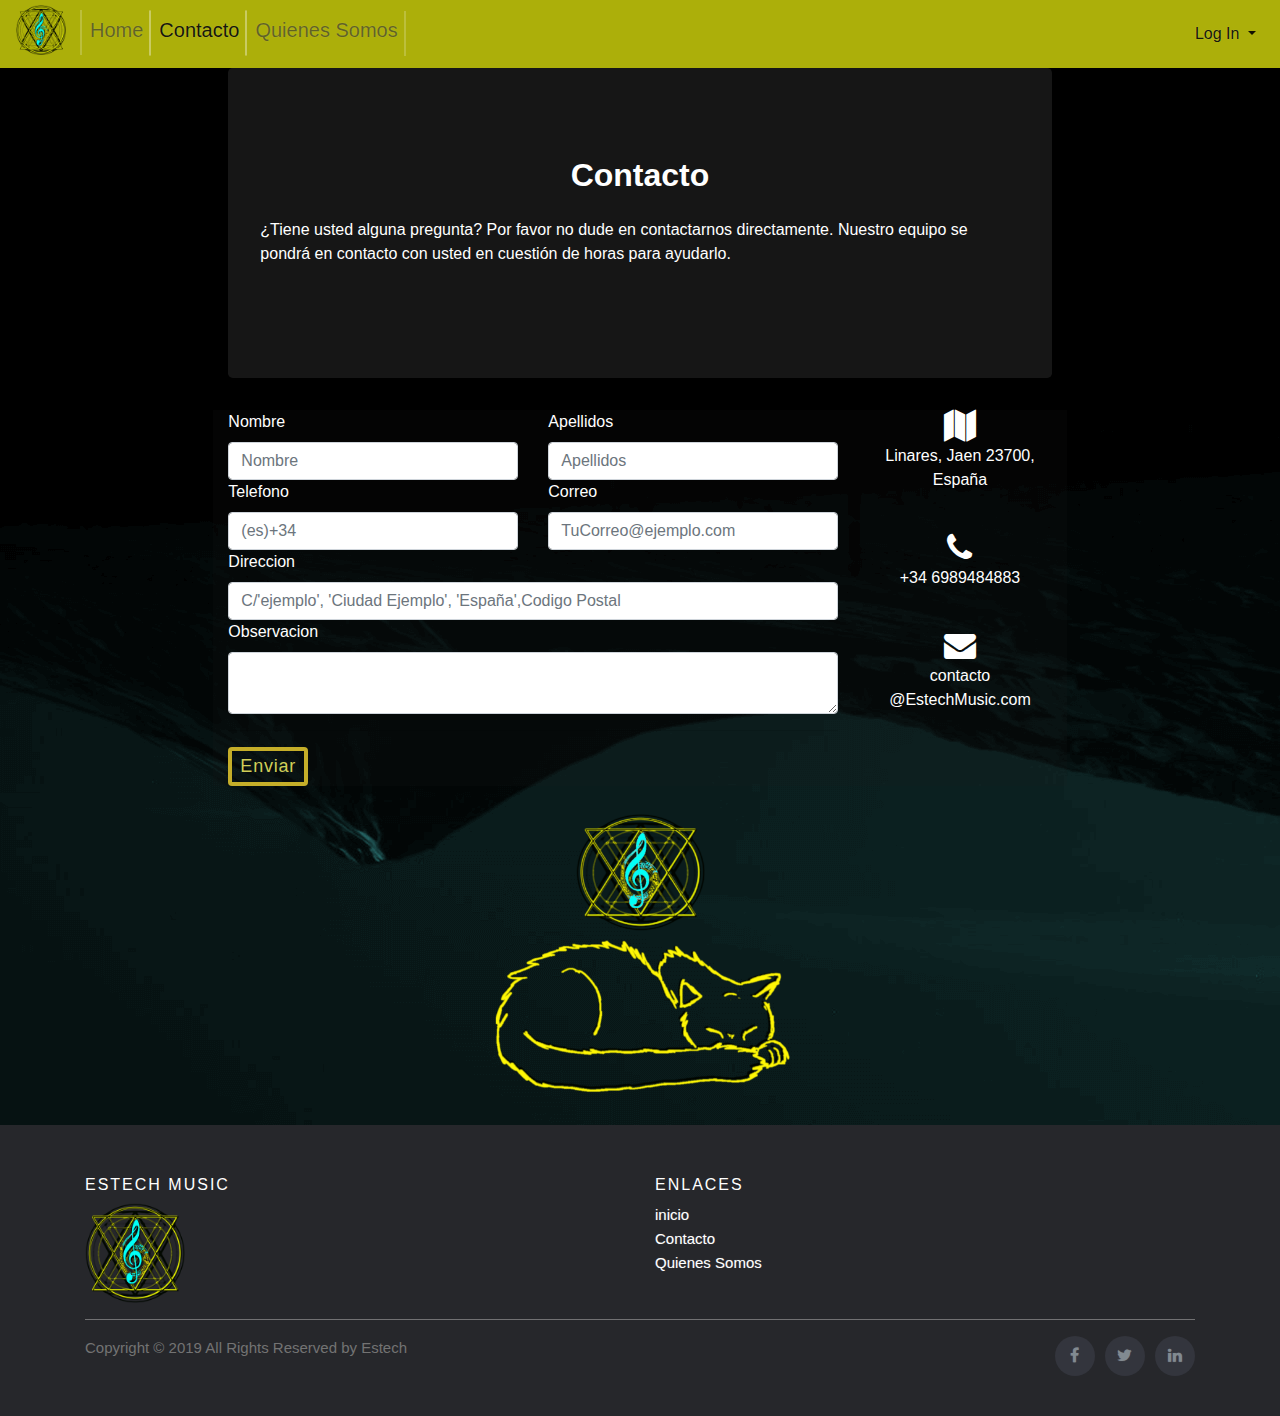
<file: contacto.html>
<!DOCTYPE html>
<html lang="es">

    <head>
        <meta charset="UTF-8">
        <meta name="viewport" content="width=device-width, initial-scale=1.0">
        <meta http-equiv="X-UA-Compatible" content="ie=edge">
        <title>Projecto</title>
        <link rel="stylesheet" href="https://stackpath.bootstrapcdn.com/bootstrap/4.4.1/css/bootstrap.min.css"
            integrity="sha384-Vkoo8x4CGsO3+Hhxv8T/Q5PaXtkKtu6ug5TOeNV6gBiFeWPGFN9MuhOf23Q9Ifjh" crossorigin="anonymous">
        <script src="https://ajax.googleapis.com/ajax/libs/jquery/3.4.1/jquery.min.js"></script>
    
        <script src="https://cdn.jsdelivr.net/npm/popper.js@1.16.0/dist/umd/popper.min.js"
            integrity="sha384-Q6E9RHvbIyZFJoft+2mJbHaEWldlvI9IOYy5n3zV9zzTtmI3UksdQRVvoxMfooAo"
            crossorigin="anonymous"></script>
        <script src="https://stackpath.bootstrapcdn.com/bootstrap/4.4.1/js/bootstrap.min.js"
            integrity="sha384-wfSDF2E50Y2D1uUdj0O3uMBJnjuUD4Ih7YwaYd1iqfktj0Uod8GCExl3Og8ifwB6"
            crossorigin="anonymous"></script>
        <link rel="stylesheet" type="text/css" href="css/musicPlayer.css">
        <link rel="stylesheet" type="text/css" href="css/estilos.css">
        <link rel="stylesheet" type="text/css" href="css/form.css">
        <script src="https://ajax.aspnetcdn.com/ajax/jquery.validate/1.11.1/jquery.validate.min.js"></script>
        <link rel="stylesheet" href="https://cdnjs.cloudflare.com/ajax/libs/font-awesome/4.7.0/css/font-awesome.min.css">
        <link rel="apple-touch-icon" sizes="180x180" href="img/favicon/apple-touch-icon.png">
        <link rel="icon" type="image/png" sizes="32x32" href="img/favicon/favicon-32x32.png">
        <link rel="icon" type="image/png" sizes="16x16" href="img/favicon/favicon-16x16.png">
    
    </head>



<body id="scroll_bar">
    <!-- barra superior -->
    <nav class="navbar navbar-expand-lg navbar-light">
        <a class="navbar-brand" href="404.html"><img src="img/logo.png" style="max-width:50PX; margin-top: -8px;"
                alt="logo"></a>
        <button class="navbar-toggler" type="button" data-toggle="collapse" data-target="#navbarSupportedContentLG"
            aria-controls="navbarSupportedContentLG" aria-expanded="false" aria-label="Toggle navigation">
            <span class="navbar-toggler-icon"></span>
        </button>
        <div class="collapse navbar-collapse" id="navbarSupportedContentLG">
            <ul class="navbar-nav mr-auto navbarbaranimacion">
                <li class="nav-item ">
                    <a class="nav-link" href="index.html">
                        <h5>Home</h5>
                    </a>
                </li>
                <li class="nav-item">
                    <a class="nav-link active" href="contacto.html">
                        <h5>Contacto</h5>
                    </a>
                </li>
                <li class="nav-item">
                    <a class="nav-link" href="QuienesSomos.html">
                        <h5>Quienes Somos</h5>
                    </a>
                </li>
            </ul>
            <ul class="navbar-nav ml-auto">
                <li class="nav-item dropdown active">
                    <a class="nav-link dropdown-toggle" href="#" id="navbarDropdownLG" role="button"
                        data-toggle="dropdown" aria-haspopup="true" aria-expanded="false">
                        Log In
                    </a>
                    <div class="dropdown-menu dropdown-menu-right bg-dark text-white"
                        aria-labelledby="navbarDropdownLG">
                        <form class="px-4 py-3">
                            <div class="form-group">
                                <label>Email </label>
                                <input type="email" class="form-control" id="mail" placeholder="tuEmail@ejemplo.com">
                            </div>
                            <div class="form-group">
                                <label>Contraseña</label>
                                <input type="password" class="form-control" id="pass" placeholder="Contraseña">
                            </div>
                            <div class="form-check">
                                <input type="checkbox" class="form-check-input" id="dropdownCheck">
                                <label class="form-check-label" for="dropdownCheck">
                                    recuerdame
                                </label>
                            </div>
                            <button type="submit" class="btn    draw-border">Login</button>
                        </form>
                        <div class="dropdown-divider"></div>
                        <a class="dropdown-item bg-dark text-white" href="#" data-toggle="modal"
                            data-target="#register">No tienes cuenta? Registrate ya!</a>
                    </div>
                </li>
            </ul>
        </div>
    </nav>
    <!--Fin barra superior-->
    <!-- Maquetacion -->
    <div class="container-fluid ">
        <div class="row">
            <div class="col-sm-2   order-2 order-sm-1 sidenav">
            </div>
            <div class="col-sm-8    order-1 order-sm-2 text-left">
                <!--inicio contacto-->
                <section class="mb-4">

                    <div class="jumbotron bg-dark " style="background-color: #1b1b1bcc !important;">
                        <h2 class="h1-responsive font-weight-bold text-center my-4">Contacto</h2>
                        <p class="text-left w-responsive mx-auto mb-5">
                            ¿Tiene usted alguna pregunta? Por favor no dude en contactarnos directamente. Nuestro equipo
                            se pondrá en contacto con usted en cuestión de horas para ayudarlo.</p>
                    </div>
                    <!--inicio formulario-->
                    <div class="row" style="background-color: #1b1b1b23 !important;">
                        <div class="col-md-9 mb-md-0 mb-5">
                            <form id="contact-form" name="contact-form" action="mailto:felix.corujo@escuelaestech.es">
                                <div class="row">
                                    <div class="col-md-6">
                                        <div class="md-form mb-0">
                                            <label class="">Nombre</label>
                                            <input type="text" name="Nombre" class="form-control" placeholder="Nombre"
                                                required>
                                        </div>
                                    </div>
                                    <div class="col-md-6">
                                        <div class="md-form mb-0">
                                            <label class="">Apellidos</label>
                                            <input type="text" name="Apellidos" class="form-control"
                                                placeholder="Apellidos" required>
                                        </div>
                                    </div>
                                </div>
                                <div class="row">
                                    <div class="col-md-6">
                                        <div class="md-form mb-0">
                                            <label class="">Telefono</label>
                                            <input type="number" name="telefono" class="form-control"
                                                placeholder="(es)+34" required>
                                        </div>
                                    </div>
                                    <div class="col-md-6">
                                        <div class="md-form mb-0">
                                            <label class="">Correo</label>
                                            <input type="text" id="email" name="email" class="form-control"
                                                placeholder="TuCorreo@ejemplo.com" required>
                                        </div>
                                    </div>
                                </div>
                                <div class="row">
                                    <div class="col-md-12">
                                        <div class="md-form">
                                            <label>Direccion</label>
                                            <input type="text" name="direccion" class="form-control"
                                                placeholder="C/'ejemplo', 'Ciudad Ejemplo', 'España',Codigo Postal">
                                        </div>
                                    </div>
                                </div>
                                <div class="row">
                                    <div class="col-md-12">
                                        <div class="md-form">
                                            <label>Observacion</label>
                                            <textarea id="message" name="message" rows="2"
                                                class="form-control md-textarea" required></textarea>
                                        </div>
                                    </div>
                                </div>
                                <div class="text-center text-md-left">
                                    <hr>
                                    <button type="submit" class="btn draw-border  ">Enviar</button>
                                </div>
                            </form>
                            <!--fin formulario contacto-->
                            <div class="status"></div>
                        </div>
                        <div class="col-md-3 text-center">
                            <ul class="list-unstyled mb-0">
                                <li><i class="fa fa-map fa-2x"></i>
                                    <p>Linares, Jaen 23700, España</p>
                                </li>
                                <li><i class="fa fa-phone mt-4 fa-2x"></i>
                                    <p>+34 6989484883</p>
                                </li>
                                <li><i class="fa fa-envelope mt-4 fa-2x"></i>
                                    <p>contacto @EstechMusic.com</p>
                                </li>
                            </ul>
                        </div>
                    </div>
                </section>
                <!--Fin contacto-->
                <!--logo-->
                <div class="d-flex justify-content-center"><img src="img/bottom.png" width="315" alt="logo"></div>
            </div>
            <div class="col-sm-2  col order-2  sidenav">
                <!--Sidenav vacio-->
            </div>
        </div>
    </div>
    <!-- footer -->
    <footer>
        <div class="container">
            <div class="row">
                <div class="col-sm-12 col-md-6">
                    <h6>estech Music</h6>
                    <img src="img/logo.png" style="max-width:100PX;" alt="logo">
                </div>
                <div class="col-xs-6 col-md-3">
                    <h6>Enlaces</h6>
                    <ul class="footer-links">
                        <li><a href="index.html">inicio</a></li>
                        <li><a href="contacto.html">Contacto</a></li>
                        <li><a href="">Quienes Somos</a></li>
                    </ul>
                </div>
            </div>
            <hr>
        </div>
        <div class="container">
            <div class="row">
                <div class="col-md-8 col-sm-6 col-xs-12">
                    <p>Copyright &copy; 2019 All Rights Reserved by Estech
                    </p>
                </div>
                <div class="col-md-4 col-sm-6 col-xs-12">
                    <ul class="social-icons">
                        <li><a class="facebook " href="404.html "><i class="fa fa-facebook "></i></a></li>
                        <li><a class="twitter " href="404.html "><i class="fa fa-twitter "></i></a></li>
                        <li><a class="linkedin " href="404.html "><i class="fa fa-linkedin "></i></a></li>
                    </ul>
                </div>
            </div>
        </div>
    </footer>
    <!--fin footer-->
    <!-- Modal de registro -->
    <div class="modal fade" id="register" role="dialog">
        <div class="modal-dialog">

            <!-- Modal content-->
            <div class="modal-content ">
                <div class="modal-header">


                    <h4 class="modal-title">Formulario de registro</h4>
                    <img src="img/logo.png" class="pull-right" height="100" width="100" alt="logo">

                </div>
                <div class="modal-body">
                    <!-- FORMULARIO DE REGISTRO!  -->

                    <form action="#" id="form-form">

                        <div class="tab-content">
                            <div class="tab-pane" id="step1">
                                <ul>
                                    <li>
                                        <h3>Bienvenido:</h3>
                                        <label > A continuacion llevaras a cabo tu registro en la plataforma tras unos pocos pasos.</label>
                                        <div class="errorTxt"></div>
                                       
                                    </li>
                                    <li style="list-style: none; display: inline">
                                        <button class="next-btn next-btn1" type="button">Continuar</button>
                                    </li>
                                </ul>
                            </div>
                            <div class="tab-pane" id="step2">
                                <ul>
                                    <li>
                                        <label>Nombre de usuario:</label>
                                        <div class="errorTxt"></div>
                                        <input id="usr" type="text" name="f_username">
                                    </li>
                                    <li>
                                        <label>¿Genero musical preferido?</label>
                                        <div class="errorTxt"></div>
                                        <select name="f_genre">
                                            <option value=""></option>
                                            <option value="blues">blues</option>
                                            <option value="Jazz">Jazz</option>
                                            <option value="Gospel">Gospel</option>
                                            <option value="Rock">Rock</option>
                                            <option value="House">House</option>
                                            <option value="Pop">Pop</option>
                                            <option value="Hip Hop">Hip Hop</option>
                                        </select>
                                    </li>
                                    <li>
                                        <label>Genero:</label>
                                        <div class="errorTxt"></div>
                                        <select name="f_sex">
                                            <option value=""></option>
                                            <option value="hombre">hombre</option>
                                            <option value="mujer">mujer</option>
                                        </select>
                                    </li>
                                    <li>
                                        <button class="next-btn next-btn2" type="button">Continuar</button>
                                    </li>
                                </ul>
                            </div>
                            <div class="tab-pane" id="step3">
                                <ul>
                                    <li>
                                        <label>Nombre completo:</label>
                                        <div class="errorTxt"></div>
                                        <input type="text" name="f_fullname">
                                    </li>
                                    <li>
                                        <label>Correo electronico:</label>
                                        <div class="errorTxt"></div>
                                        <input type="email" name="f_email">
                                    </li>
                                  
                                    <li>
                                        <button class="submit-btn" type="submit">Registrarme</button>
                                    </li>
                                </ul>
                            </div>
                        </div>

                        <div class="progress-wrap">
                            <div class="line-progress-bar">
                                <div class="line"></div>
                                <ul class="checkout-bar">
                                    <li class="progressbar-dots active"><span>Paso 1</span></li>
                                    <li class="progressbar-dots"><span>Paso 2</span></li>
                                    <li class="progressbar-dots"><span>Paso 3</span></li>
                                </ul>
                            </div>
                        </div>

                        <div id="loader" style="display: none;">
                          <center>  <div class="lds-ripple"><div></div><div></div></div></center>
                        </div>
                    </form>
                    <!-- FIN FORMULARIO DE REGISTRO!  -->
                </div>
                <div class="modal-footer">
                </div>
            </div>
        </div>
    </div>
    <!-- Fin modal  -->
</body>
<script type="text/javascript" src="js/form.js"></script>
</html>
</file>
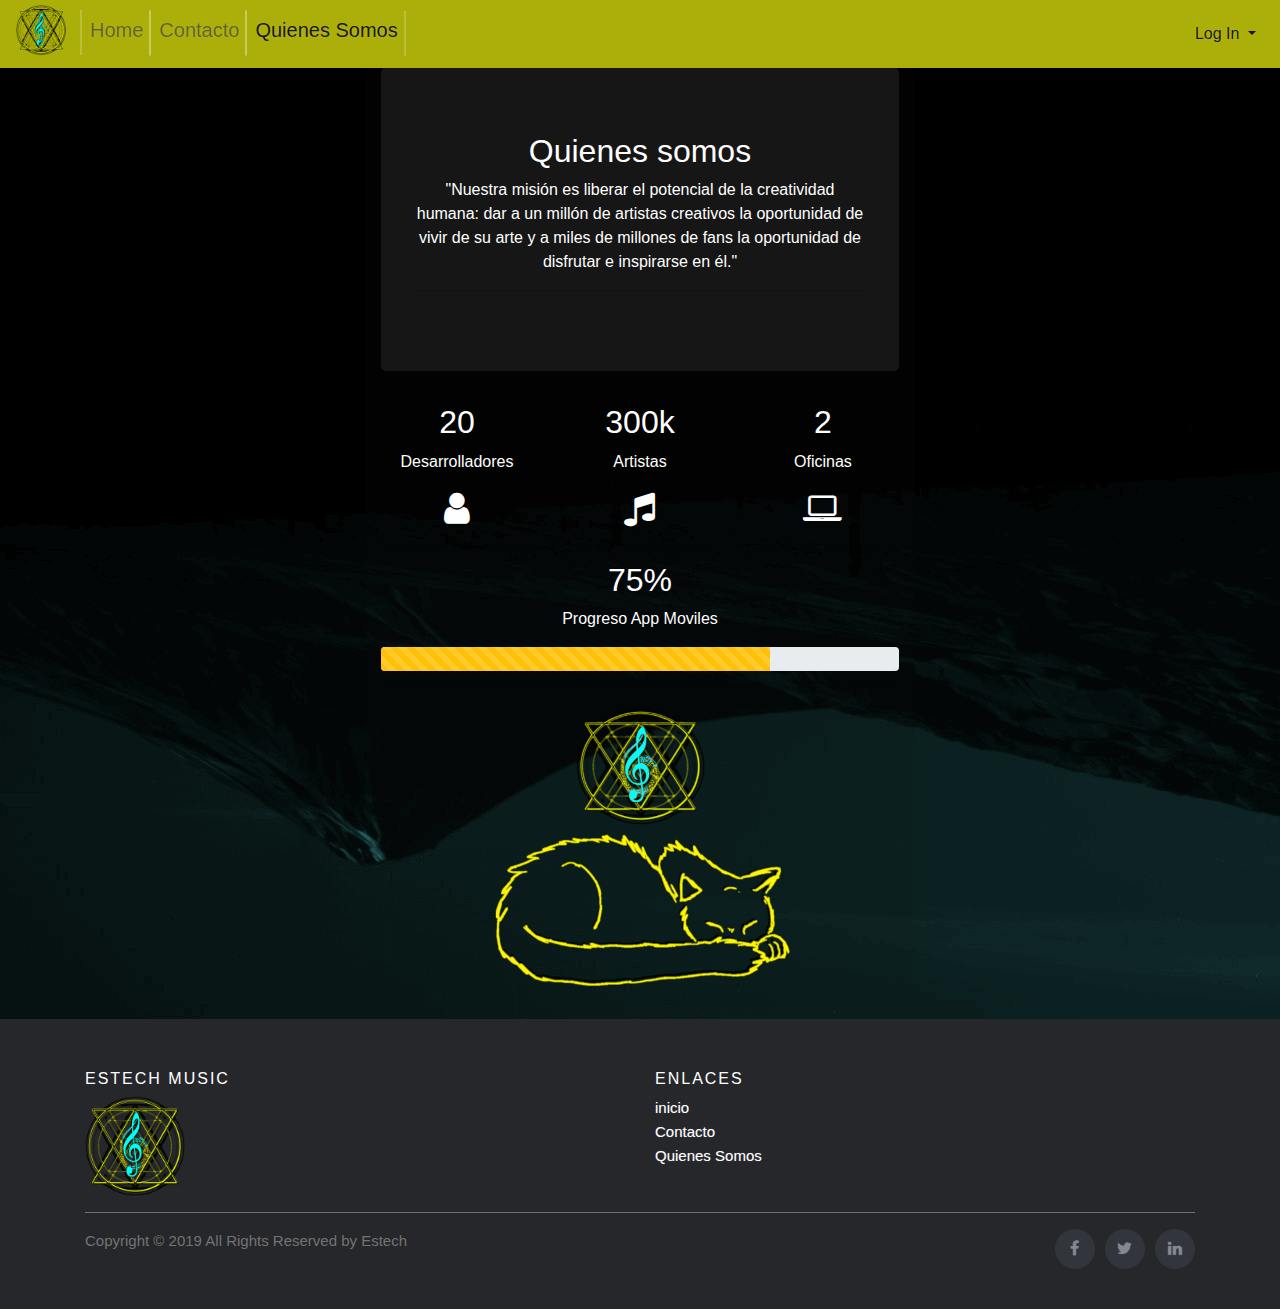
<file: QuienesSomos.html>
<!DOCTYPE html>
<html lang="es">

    <head>
        <meta charset="UTF-8">
        <meta name="viewport" content="width=device-width, initial-scale=1.0">
        <meta http-equiv="X-UA-Compatible" content="ie=edge">
        <title>Projecto</title>
        <link rel="stylesheet" href="https://stackpath.bootstrapcdn.com/bootstrap/4.4.1/css/bootstrap.min.css"
            integrity="sha384-Vkoo8x4CGsO3+Hhxv8T/Q5PaXtkKtu6ug5TOeNV6gBiFeWPGFN9MuhOf23Q9Ifjh" crossorigin="anonymous">
        <script src="https://ajax.googleapis.com/ajax/libs/jquery/3.4.1/jquery.min.js"></script>
    
        <script src="https://cdn.jsdelivr.net/npm/popper.js@1.16.0/dist/umd/popper.min.js"
            integrity="sha384-Q6E9RHvbIyZFJoft+2mJbHaEWldlvI9IOYy5n3zV9zzTtmI3UksdQRVvoxMfooAo"
            crossorigin="anonymous"></script>
        <script src="https://stackpath.bootstrapcdn.com/bootstrap/4.4.1/js/bootstrap.min.js"
            integrity="sha384-wfSDF2E50Y2D1uUdj0O3uMBJnjuUD4Ih7YwaYd1iqfktj0Uod8GCExl3Og8ifwB6"
            crossorigin="anonymous"></script>
        <link rel="stylesheet" type="text/css" href="css/musicPlayer.css">
        <link rel="stylesheet" type="text/css" href="css/estilos.css">
        <link rel="stylesheet" type="text/css" href="css/form.css">
        <script src="https://ajax.aspnetcdn.com/ajax/jquery.validate/1.11.1/jquery.validate.min.js"></script>
        <link rel="stylesheet" href="https://cdnjs.cloudflare.com/ajax/libs/font-awesome/4.7.0/css/font-awesome.min.css">
        <link rel="apple-touch-icon" sizes="180x180" href="img/favicon/apple-touch-icon.png">
        <link rel="icon" type="image/png" sizes="32x32" href="img/favicon/favicon-32x32.png">
        <link rel="icon" type="image/png" sizes="16x16" href="img/favicon/favicon-16x16.png">
    
    </head>



<body>
    <!-- barra superior -->
    <nav class="navbar navbar-expand-lg navbar-light">
        <a class="navbar-brand" href="404.html"><img src="img/logo.png" style="max-width:50px; margin-top: -8px;"
                alt="logo"></a>
        <button class="navbar-toggler" type="button" data-toggle="collapse" data-target="#navbarSupportedContentLG"
            aria-controls="navbarSupportedContentLG" aria-expanded="false" aria-label="Toggle navigation">
            <span class="navbar-toggler-icon"></span>
        </button>
        <div class="collapse navbar-collapse" id="navbarSupportedContentLG">
            <ul class="navbar-nav mr-auto navbarbaranimacion">
                <li class="nav-item">
                    <a class="nav-link" href="index.html">
                        <h5>Home</h5>
                    </a>
                </li>
                <li class="nav-item">
                    <a class="nav-link" href="contacto.html">
                        <h5>Contacto</h5>
                    </a>
                </li>
                <li class="nav-item">
                    <a class="nav-link active" href="QuienesSomos.html">
                        <h5>Quienes Somos</h5>
                    </a>
                </li>
            </ul>
            <ul class="navbar-nav ml-auto">
                <li class="nav-item dropdown active">
                    <a class="nav-link dropdown-toggle" href="#" id="navbarDropdownLG" role="button"
                        data-toggle="dropdown" aria-haspopup="true" aria-expanded="false">
                        Log In
                    </a>
                    <div class="dropdown-menu dropdown-menu-right bg-dark text-white"
                        aria-labelledby="navbarDropdownLG">
                        <form class="px-4 py-3">
                            <div class="form-group">
                                <label for="mail">Email </label>
                                <input type="email" class="form-control" id="mail" placeholder="tuEmail@ejemplo.com">
                            </div>
                            <div class="form-group">
                                <label for="pass">Contraseña</label>
                                <input type="password" class="form-control" id="pass" placeholder="Contraseña">
                            </div>
                            <div class="form-check">
                                <input type="checkbox" class="form-check-input" id="dropdownCheck">
                                <label class="form-check-label" for="dropdownCheck">
                                    recuerdame
                                </label>
                            </div>
                            <button type="submit" class=" btn draw-border">Login</button>
                        </form>
                        <div class="dropdown-divider"></div>
                        <a class="dropdown-item bg-dark text-white" href="#" data-toggle="modal"
                            data-target="#register">No tienes cuenta? Registrate ya!</a>
                    </div>
                </li>
            </ul>
        </div>
    </nav>
    <!--fin barra-->
    <!-- Maquetacion -->
    <div class="container-fluid ">
        <div class="row">
            <div class="col-sm-2   order-2 order-sm-1 sidenav">

            </div>
            <div class="col-sm-8    order-1 order-sm-2 text-center">
                <div class="container-fluid">
                    <div class="row">
                        <div class="col-md-2">
                        </div>
                        <div class="col-md-8" style="background-color: #1b1b1b11 !important;">
                            <div class="row">
                                <div class="col-md-12">
                                    <div class="jumbotron bg-dark" style="background-color: #1b1b1bcc !important;">
                                        <h2>
                                            Quienes somos
                                        </h2>
                                        <p>
                                            "Nuestra misión es liberar el potencial de la creatividad humana: dar a un
                                            millón de artistas creativos la oportunidad de vivir de su arte y a miles de
                                            millones de fans la oportunidad de disfrutar e inspirarse en él."
                                        </p>
                                        <hr>

                                    </div>
                                </div>
                            </div>
                            <div class="row">
                                <div class="col-md-4">
                                    <h2>
                                        20
                                    </h2>
                                    <p>
                                        Desarrolladores

                                    </p>
                                    <i class='fa fa-user' style='font-size:36px'> </i>
                                    <hr>
                                </div>
                                <div class="col-md-4">
                                    <h2>
                                        300k
                                    </h2>
                                    <p>
                                        Artistas
                                    </p>
                                    <i class='fa fa-music' style='font-size:36px'></i>
                                    <hr>
                                </div>
                                <div class="col-md-4">
                                    <h2>
                                        2
                                    </h2>
                                    <p>
                                        Oficinas
                                    </p>
                                    <i class='fa fa-laptop' style='font-size:36px'>
                                    </i>

                                    <hr>
                                </div>
                            </div>
                            <h2>
                                75%
                            </h2>
                            <P>Progreso App Moviles</P>
                            <div class="progress">
                                <div class="progress-bar bg-warning progress-bar-striped progress-bar-animated"
                                    role="progressbar" style="width: 75%" aria-valuenow="75" aria-valuemin="0"
                                    aria-valuemax="100"></div>
                            </div>
                            <hr>
                            <!--logo-->
                            <div class="d-flex justify-content-center"><img src="img/bottom.png" width="315"
                                    alt="bottom"></div>
                            <!--fin logo-->
                        </div>
                        <div class="col-md-2">
                        </div>
                    </div>
                </div>
            </div>
            <div class="col-sm-2  col order-2  sidenav">
                <!--sidenav vacio-->
            </div>
        </div>
    </div>
    <!--footer -->
    <footer>
        <div class="container">
            <div class="row">
                <div class="col-sm-12 col-md-6">
                    <h6>estech Music</h6>
                    <img src="img/logo.png" style="max-width:100px;" alt="logo">
                </div>
                <div class="col-xs-6 col-md-3">
                    <h6>Enlaces</h6>
                    <ul class="footer-links">
                        <li><a href="index.html">inicio</a></li>
                        <li><a href="contacto.html">Contacto</a></li>
                        <li><a href="">Quienes Somos</a></li>
                    </ul>
                </div>
            </div>
            <hr>
        </div>
        <div class="container">
            <div class="row">
                <div class="col-md-8 col-sm-6 col-xs-12">
                    <p>Copyright &copy; 2019 All Rights Reserved by Estech
                    </p>
                </div>
                <div class="col-md-4 col-sm-6 col-xs-12">
                    <ul class="social-icons">
                        <li><a class="facebook " href="404.html "><i class="fa fa-facebook "></i></a></li>
                        <li><a class="twitter " href="404.html "><i class="fa fa-twitter "></i></a></li>
                        <li><a class="linkedin " href="404.html "><i class="fa fa-linkedin "></i></a></li>
                    </ul>
                </div>
            </div>
        </div>
    </footer>
    <!--fin footer-->
    <!-- Modal de registro -->
    <div class="modal fade" id="register" role="dialog">
        <div class="modal-dialog">

            <!-- Modal content-->
            <div class="modal-content ">
                <div class="modal-header">


                    <h4 class="modal-title">Formulario de registro</h4>
                    <img src="img/logo.png" class="pull-right" height="100" width="100" alt="logo">

                </div>
                <div class="modal-body">
                    <!-- FORMULARIO DE REGISTRO!  -->

                    <form action="#" id="form-form">

                        <div class="tab-content">
                            <div class="tab-pane" id="step1">
                                <ul>
                                    <li>
                                        <h3>Bienvenido:</h3>
                                        <label > A continuacion llevaras a cabo tu registro en la plataforma tras unos pocos pasos.</label>
                                        <div class="errorTxt"></div>
                                       
                                    </li>
                                    <li style="list-style: none; display: inline">
                                        <button class="next-btn next-btn1" type="button">Continuar</button>
                                    </li>
                                </ul>
                            </div>
                            <div class="tab-pane" id="step2">
                                <ul>
                                    <li>
                                        <label>Nombre de usuario:</label>
                                        <div class="errorTxt"></div>
                                        <input id="usr" type="text" name="f_username">
                                    </li>
                                    <li>
                                        <label>¿Genero musical preferido?</label>
                                        <div class="errorTxt"></div>
                                        <select name="f_genre">
                                            <option value=""></option>
                                            <option value="blues">blues</option>
                                            <option value="Jazz">Jazz</option>
                                            <option value="Gospel">Gospel</option>
                                            <option value="Rock">Rock</option>
                                            <option value="House">House</option>
                                            <option value="Pop">Pop</option>
                                            <option value="Hip Hop">Hip Hop</option>
                                        </select>
                                    </li>
                                    <li>
                                        <label>Genero:</label>
                                        <div class="errorTxt"></div>
                                        <select name="f_sex">
                                            <option value=""></option>
                                            <option value="hombre">hombre</option>
                                            <option value="mujer">mujer</option>
                                        </select>
                                    </li>
                                    <li>
                                        <button class="next-btn next-btn2" type="button">Continuar</button>
                                    </li>
                                </ul>
                            </div>
                            <div class="tab-pane" id="step3">
                                <ul>
                                    <li>
                                        <label>Nombre completo:</label>
                                        <div class="errorTxt"></div>
                                        <input type="text" name="f_fullname">
                                    </li>
                                    <li>
                                        <label>Correo electronico:</label>
                                        <div class="errorTxt"></div>
                                        <input type="email" name="f_email">
                                    </li>
                                  
                                    <li>
                                        <button class="submit-btn" type="submit">Registrarme</button>
                                    </li>
                                </ul>
                            </div>
                        </div>
                        <div class="progress-wrap">
                            <div class="line-progress-bar">
                                <div class="line"></div>
                                <ul class="checkout-bar">
                                    <li class="progressbar-dots active"><span>Paso 1</span></li>
                                    <li class="progressbar-dots"><span>Paso 2</span></li>
                                    <li class="progressbar-dots"><span>Paso 3</span></li>
                                </ul>
                            </div>
                        </div>
                        

                        <div id="loader" style="display: none;">
                          <center>  <div class="lds-ripple"><div></div><div></div></div></center>
                        </div>
                    </form>
                    <!-- FIN FORMULARIO DE REGISTRO!  -->
                </div>
                <div class="modal-footer">
                </div>
            </div>
        </div>
    </div>
    <!-- Fin modal  -->
</body>
<script type="text/javascript" src="js/form.js"></script>

</html>
</file>
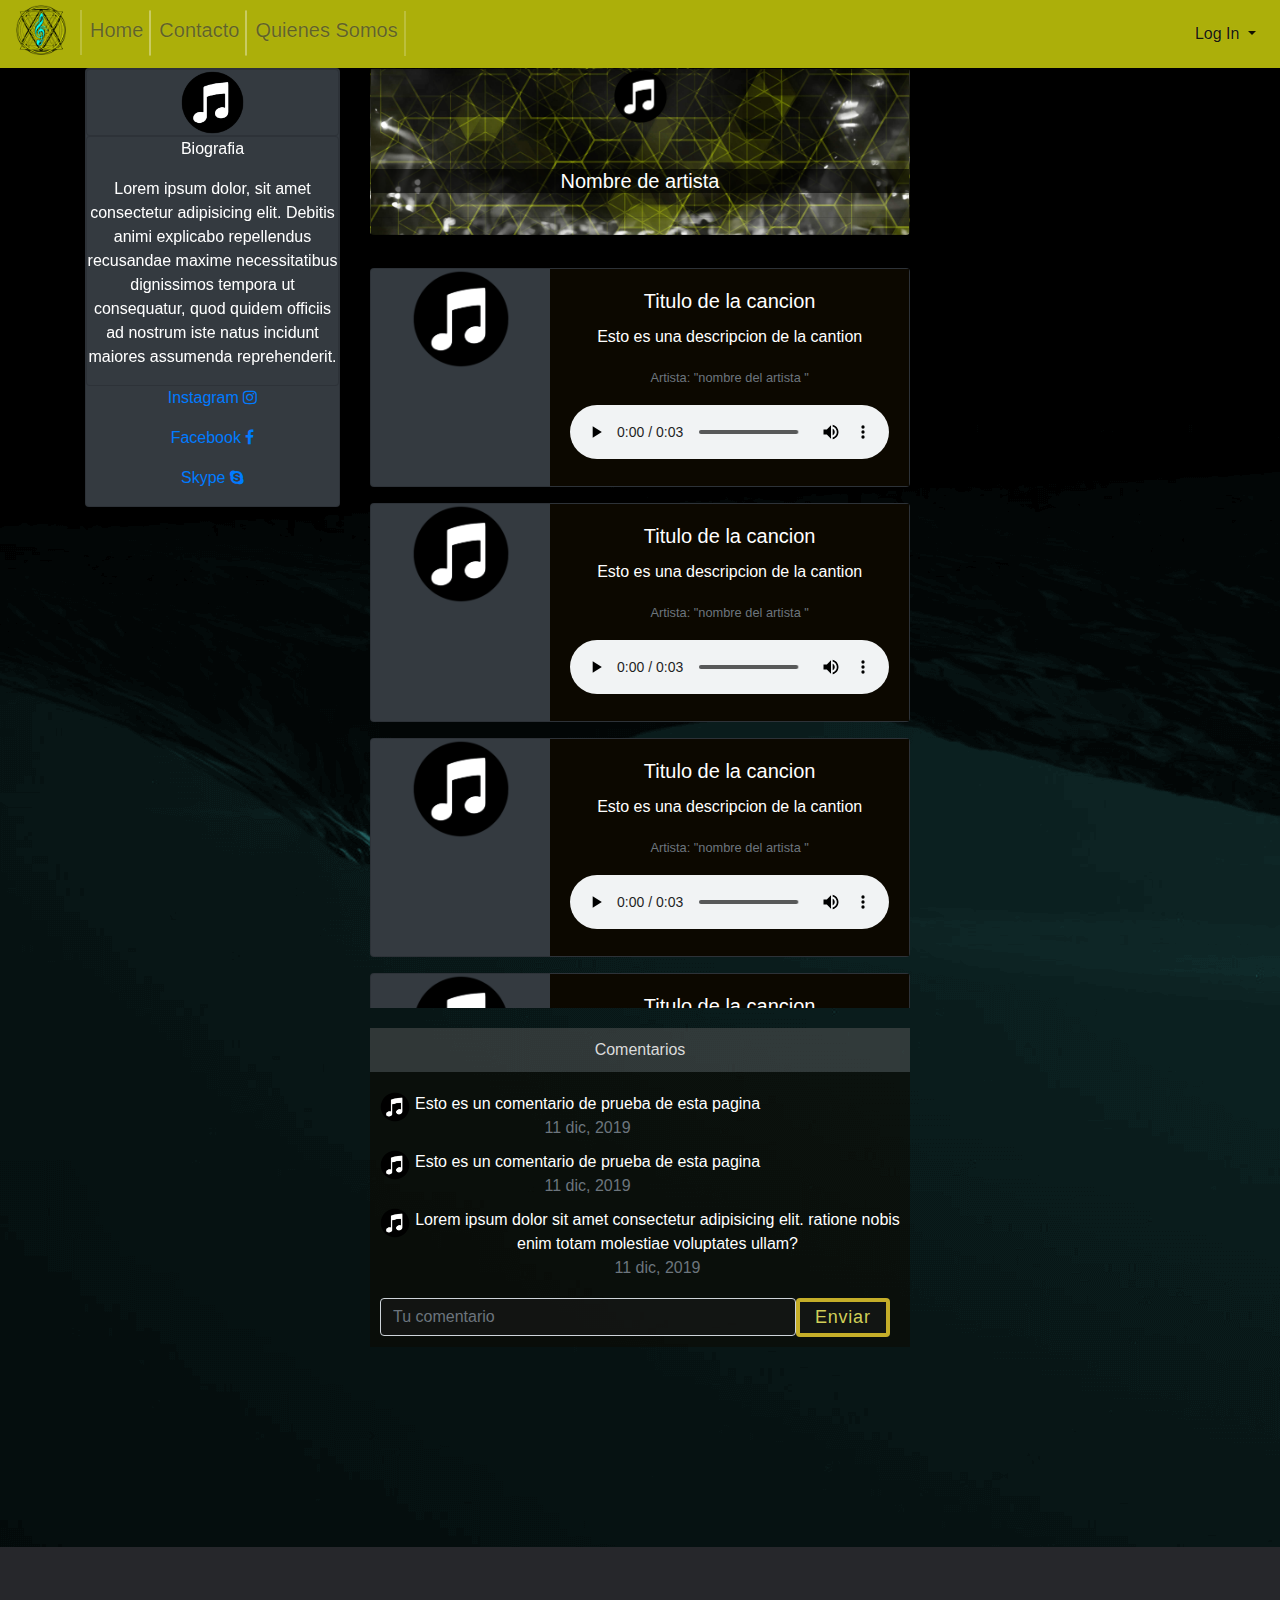
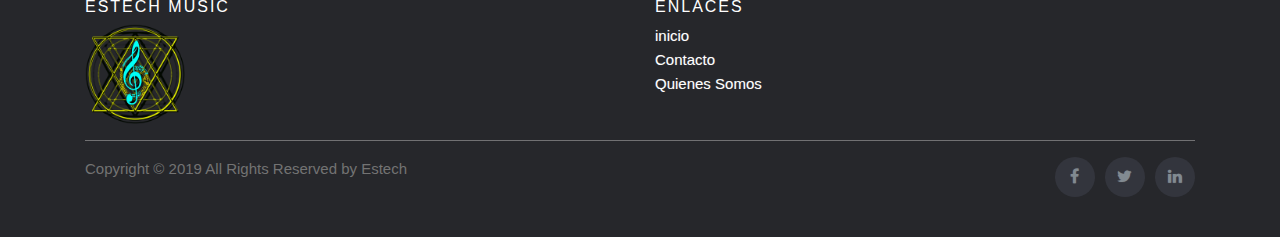
<file: usuario.html>
<!DOCTYPE html>
<html lang="es">

    <head>
        <meta charset="UTF-8">
        <meta name="viewport" content="width=device-width, initial-scale=1.0">
        <meta http-equiv="X-UA-Compatible" content="ie=edge">
        <title>Projecto</title>
        <link rel="stylesheet" href="https://stackpath.bootstrapcdn.com/bootstrap/4.4.1/css/bootstrap.min.css"
            integrity="sha384-Vkoo8x4CGsO3+Hhxv8T/Q5PaXtkKtu6ug5TOeNV6gBiFeWPGFN9MuhOf23Q9Ifjh" crossorigin="anonymous">
        <script src="https://ajax.googleapis.com/ajax/libs/jquery/3.4.1/jquery.min.js"></script>
    
        <script src="https://cdn.jsdelivr.net/npm/popper.js@1.16.0/dist/umd/popper.min.js"
            integrity="sha384-Q6E9RHvbIyZFJoft+2mJbHaEWldlvI9IOYy5n3zV9zzTtmI3UksdQRVvoxMfooAo"
            crossorigin="anonymous"></script>
        <script src="https://stackpath.bootstrapcdn.com/bootstrap/4.4.1/js/bootstrap.min.js"
            integrity="sha384-wfSDF2E50Y2D1uUdj0O3uMBJnjuUD4Ih7YwaYd1iqfktj0Uod8GCExl3Og8ifwB6"
            crossorigin="anonymous"></script>
        <link rel="stylesheet" type="text/css" href="css/musicPlayer.css">
        <link rel="stylesheet" type="text/css" href="css/estilos.css">
        <link rel="stylesheet" type="text/css" href="css/form.css">
        <script src="https://ajax.aspnetcdn.com/ajax/jquery.validate/1.11.1/jquery.validate.min.js"></script>
        <link rel="stylesheet" href="https://cdnjs.cloudflare.com/ajax/libs/font-awesome/4.7.0/css/font-awesome.min.css">
        <link rel="apple-touch-icon" sizes="180x180" href="img/favicon/apple-touch-icon.png">
        <link rel="icon" type="image/png" sizes="32x32" href="img/favicon/favicon-32x32.png">
        <link rel="icon" type="image/png" sizes="16x16" href="img/favicon/favicon-16x16.png">
    
    </head>



<body>
    <!-- barra superior -->
    <nav class="navbar navbar-expand-lg navbar-light">
        <a class="navbar-brand" href="404.html"><img src="img/logo.png" style="max-width:50px; margin-top: -8px;"
                alt="logo"></a>
        <button class="navbar-toggler" data-toggle="collapse" data-target="#navbarSupportedContentLG"
            aria-controls="navbarSupportedContentLG" aria-expanded="false" aria-label="Toggle navigation">
            <span class="navbar-toggler-icon"></span>
        </button>
        <div class="collapse navbar-collapse" id="navbarSupportedContentLG">
            <ul class="navbar-nav mr-auto navbarbaranimacion">
                <li class="nav-item">
                    <a class="nav-link" href="index.html">
                        <h5>Home</h5>
                    </a>
                </li>
                <li class="nav-item">
                    <a class="nav-link" href="contacto.html">
                        <h5>Contacto</h5>
                    </a>
                </li>
                <li class="nav-item">
                    <a class="nav-link" href="QuienesSomos.html">
                        <h5>Quienes Somos</h5>
                    </a>
                </li>
            </ul>
            <ul class="navbar-nav ml-auto">
                <li class="nav-item dropdown active">
                    <a class="nav-link dropdown-toggle" href="#" id="navbarDropdownLG" data-toggle="dropdown"
                        aria-haspopup="true" aria-expanded="false">
                        Log In
                    </a>
                    <div class="dropdown-menu dropdown-menu-right bg-dark text-white"
                        aria-labelledby="navbarDropdownLG">
                        <form class="px-4 py-3">
                            <div class="form-group">
                                <label for="mail">Email </label>
                                <input type="email" class="form-control" id="mail" placeholder="tuEmail@ejemplo.com">
                            </div>
                            <div class="form-group">
                                <label for="pass">Contraseña</label>
                                <input type="password" class="form-control" id="pass" placeholder="Contraseña">
                            </div>
                            <div class="form-check">
                                <input type="checkbox" class="form-check-input" id="dropdownCheck">
                                <label class="form-check-label" for="dropdownCheck">
                                    recuerdame
                                </label>
                            </div>
                            <button type="submit" class=" btn draw-border">Login</button>
                        </form>
                        <div class="dropdown-divider"></div>
                        <a class="dropdown-item bg-dark text-white" href="#" data-toggle="modal"
                            data-target="#registrate">No tienes cuenta? Registrate ya!</a>
                    </div>
                </li>
            </ul>
        </div>
    </nav>
    <!--fin barra-->
    <!-- Maquetacion -->
    <div class="container-fluid ">
        <div class="row">

            <div class="col-sm-12  text-left">
                <!-- COMIENZO MAQUETACION PERFIL -->
                <div class="container text-center">
                    <div class="row">
                        <div class="col-sm-3  " style="max-height: 20%">
                            <div class="bg-dark card">
                                <div class="card bg-dark">

                                    <div class="d-flex justify-content-center"><img src="img/caratula.png"
                                            class="img-circle hoveranimated" height="65" width="65" alt="Avatar"></div>
                                </div>
                                <div class="card bg-dark">
                                    <p>Biografia</p>
                                    <p>Lorem ipsum dolor, sit amet consectetur adipisicing elit. Debitis animi explicabo
                                        repellendus recusandae maxime necessitatibus dignissimos tempora ut consequatur,
                                        quod quidem officiis ad nostrum iste natus incidunt maiores assumenda
                                        reprehenderit.</p>
                                </div>
                                <p><a href="#">Instagram <i class="fa fa-instagram"></i></a></p>
                                <p><a href="#">Facebook <i class="fa fa-facebook"></i></a></p>
                                <p><a href="#">Skype <i class="fa fa-skype"></i></a></p>
                            </div>
                        </div>
                        <div class="col-sm-6  ">
                            <div class="card bg-dark"
                                style="background-image: url('img/bg.jpg');background-size: cover;">

                                <div class=" d-flex justify-content-center" style="height: 100px;"><img
                                        src="img/caratula.png" class="img-circle hoveranimated" height="55" width="55"
                                        alt="Avatar"></div>

                                <h5 style=" background-color: rgba(0, 0, 0, 0.603); ">Nombre de artista</h5>
                                <hr>

                            </div>
                            <hr>
                            <div class=" overflow-auto scroll_bar"
                                style="max-height: 50%;overflow-x: hidden !important; ">
                                <div class="row ">
                                    <div class="col-md-12 col ">
                                        <div class="card mb-3 text-white bg-dark " style="max-width: 540px; ">
                                            <div class="row no-gutters ">
                                                <div class="col-md-4 ">
                                                    <img src="img/caratula.png " style="max-width: 100px; "
                                                        class=" " alt="... ">
                                                </div>
                                                <div class="col-md-8 ">
                                                    <div class="card-body ">
                                                        <h5 class="card-title ">Titulo de la cancion</h5>
                                                        <p class="card-text ">Esto es una descripcion de la cantion</p>
                                                        <p class="card-text "><small class="text-muted ">Artista:
                                                                "nombre del artista "</small></p>
                                                        <audio controls preload="metadata" style="width: 100%;">
                                                            <source src="files/testSound2.mp3" type="audio/ogg">
                                                        </audio>
                                                    </div>
                                                </div>
                                            </div>
                                        </div>
                                    </div>
                                </div>
                                <div class="row ">
                                    <div class="col-md-12 col ">
                                        <div class="card mb-3 text-white bg-dark " style="max-width: 540px; ">
                                            <div class="row no-gutters ">
                                                <div class="col-md-4 ">
                                                    <img src="img/caratula.png " style="max-width: 100px; "
                                                        class=" " alt="... ">
                                                </div>
                                                <div class="col-md-8 ">
                                                    <div class="card-body ">
                                                        <h5 class="card-title ">Titulo de la cancion</h5>
                                                        <p class="card-text ">Esto es una descripcion de la cantion</p>
                                                        <p class="card-text "><small class="text-muted ">Artista:
                                                                "nombre del artista "</small></p>
                                                        <audio controls preload="metadata" style="width: 100%;">
                                                            <source src="files/testSound2.mp3" type="audio/ogg">
                                                        </audio>
                                                    </div>
                                                </div>
                                            </div>
                                        </div>
                                    </div>
                                </div>
                                <div class="row ">
                                    <div class="col-md-12 col ">
                                        <div class="card mb-3 text-white bg-dark " style="max-width: 540px; ">
                                            <div class="row no-gutters ">
                                                <div class="col-md-4 ">
                                                    <img src="img/caratula.png " style="max-width: 100px; "
                                                        class=" " alt="... ">
                                                </div>
                                                <div class="col-md-8 ">
                                                    <div class="card-body ">
                                                        <h5 class="card-title ">Titulo de la cancion</h5>
                                                        <p class="card-text ">Esto es una descripcion de la cantion</p>
                                                        <p class="card-text "><small class="text-muted ">Artista:
                                                                "nombre del artista "</small></p>
                                                        <audio controls preload="metadata" style="width: 100%;">
                                                            <source src="files/testSound2.mp3" type="audio/ogg">
                                                        </audio>
                                                    </div>
                                                </div>
                                            </div>
                                        </div>
                                    </div>
                                </div>
                                <div class="row ">
                                    <div class="col-md-12 col ">
                                        <div class="card mb-3 text-white bg-dark " style="max-width: 540px; ">
                                            <div class="row no-gutters ">
                                                <div class="col-md-4 ">
                                                    <img src="img/caratula.png " style="max-width: 100px; "
                                                        class=" " alt="... ">
                                                </div>
                                                <div class="col-md-8 ">
                                                    <div class="card-body ">
                                                        <h5 class="card-title ">Titulo de la cancion</h5>
                                                        <p class="card-text ">Esto es una descripcion de la cantion</p>
                                                        <p class="card-text "><small class="text-muted ">Artista:
                                                                "nombre del artista "</small></p>
                                                        <audio controls preload="metadata" style="width: 100%;">
                                                            <source src="files/testSound2.mp3" type="audio/ogg">
                                                        </audio>
                                                    </div>
                                                </div>
                                            </div>
                                        </div>
                                    </div>
                                </div>
                            </div>

                            <div>
                                <div class="titleBox">
                                    <label>Comentarios</label>

                                </div>
                                <div class="commentBox">


                                </div>
                                <div class="actionBox">
                                    <ul class="commentList scroll_bar">
                                        <li>
                                            <div class="commenterImage">
                                                <img src="img/caratula.png" alt="avatar" />
                                            </div>
                                            <div class="commentText">
                                                <p class="">Esto es un comentario de prueba de esta pagina</p> <span
                                                    class="text-muted">11 dic, 2019</span>

                                            </div>
                                        </li>
                                        <li>
                                            <div class="commenterImage">
                                                <img src="img/caratula.png" alt="avatar" />
                                            </div>
                                            <div class="commentText">
                                                <p class="">Esto es un comentario de prueba de esta pagina</p> <span
                                                    class="text-muted">11 dic, 2019</span>

                                            </div>
                                        </li>
                                        <li>
                                            <div class="commenterImage">
                                                <img src="img/caratula.png" alt="avatar" />
                                            </div>
                                            <div class="commentText">
                                                <p class="">Lorem ipsum dolor sit amet consectetur adipisicing elit.
                                                    ratione nobis enim totam molestiae voluptates ullam?</p> <span
                                                    class="text-muted">11 dic, 2019</span>

                                            </div>
                                        </li>
                                        <li>
                                            <div class="commenterImage">
                                                <img src="img/caratula.png" alt="avatar" />
                                            </div>
                                            <div class="commentText">
                                                <p class="">Lorem ipsum dolor sit amet consectetur adipisicing elit.
                                                    ratione nobis enim totam molestiae voluptates ullam?</p> <span
                                                    class="text-muted">11 dic, 2019</span>

                                            </div>
                                        </li>
                                    </ul>
                                    <form class="form-inline">
                                        <div class="form-group">
                                            <input class="form-control" type="text" placeholder="Tu comentario" />
                                        </div>
                                        <div class="form-group">
                                            <button class="btn draw-border">Enviar</button>
                                        </div>
                                    </form>
                                </div>
                            </div>
                            <!--logo-->

                        </div>

                    </div>
                </div>
            </div>
        </div>
    </div>

    <!--footer -->
    <footer>
        <div class="container ">
            <div class="row ">
                <div class="col-sm-12 col-md-6 ">
                    <h6>estech Music</h6>
                    <img src="img/logo.png " style="max-width:100px; " alt="logo">
                </div>
                <div class="col-xs-6 col-md-3 ">
                    <h6>Enlaces</h6>
                    <ul class="footer-links ">
                        <li><a href="index.html ">inicio</a></li>
                        <li><a href="contacto.html ">Contacto</a></li>
                        <li><a href=" ">Quienes Somos</a></li>
                    </ul>
                </div>
            </div>
            <hr>
        </div>
        <div class="container ">
            <div class="row ">
                <div class="col-md-8 col-sm-6 col-xs-12 ">
                    <p>Copyright &copy; 2019 All Rights Reserved by Estech
                    </p>
                </div>
                <div class="col-md-4 col-sm-6 col-xs-12 ">
                    <ul class="social-icons ">
                        <li><a class="facebook " href="404.html "><i class="fa fa-facebook "></i></a></li>
                        <li><a class="twitter " href="404.html "><i class="fa fa-twitter "></i></a></li>
                        <li><a class="linkedin " href="404.html "><i class="fa fa-linkedin "></i></a></li>
                    </ul>
                </div>
            </div>
        </div>
    </footer>
    <!--fin footer-->
    <!-- Modal de registro -->
    <div class="modal fade " id="registrate">
        <div class="modal-dialog ">

            <!-- Modal content-->
            <div class="modal-content ">
                <div class="modal-header ">
                    <h4 class="modal-title ">Formulario de registro</h4>
                    <img src="img/logo.png " class="pull-right " height="100" width="100" alt="logo">

                </div>
                <div class="modal-body ">
                  <!-- FORMULARIO DE REGISTRO!  -->

                  <form action="#" id="form-form">

                    <div class="tab-content">
                        <div class="tab-pane" id="step1">
                            <ul>
                                <li>
                                    <h3>Bienvenido:</h3>
                                    <label > A continuacion llevaras a cabo tu registro en la plataforma tras unos pocos pasos.</label>
                                    <div class="errorTxt"></div>
                                   
                                </li>
                                <li style="list-style: none; display: inline">
                                    <button class="next-btn next-btn1" type="button">Continuar</button>
                                </li>
                            </ul>
                        </div>
                        <div class="tab-pane" id="step2">
                            <ul>
                                <li>
                                    <label>Nombre de usuario:</label>
                                    <div class="errorTxt"></div>
                                    <input id="usr" type="text" name="f_username">
                                </li>
                                <li>
                                    <label>¿Genero musical preferido?</label>
                                    <div class="errorTxt"></div>
                                    <select name="f_genre">
                                        <option value=""></option>
                                        <option value="blues">blues</option>
                                        <option value="Jazz">Jazz</option>
                                        <option value="Gospel">Gospel</option>
                                        <option value="Rock">Rock</option>
                                        <option value="House">House</option>
                                        <option value="Pop">Pop</option>
                                        <option value="Hip Hop">Hip Hop</option>
                                    </select>
                                </li>
                                <li>
                                    <label>Genero:</label>
                                    <div class="errorTxt"></div>
                                    <select name="f_sex">
                                        <option value=""></option>
                                        <option value="hombre">hombre</option>
                                        <option value="mujer">mujer</option>
                                    </select>
                                </li>
                                <li>
                                    <button class="next-btn next-btn2" type="button">Continuar</button>
                                </li>
                            </ul>
                        </div>
                        <div class="tab-pane" id="step3">
                            <ul>
                                <li>
                                    <label>Nombre completo:</label>
                                    <div class="errorTxt"></div>
                                    <input type="text" name="f_fullname">
                                </li>
                                <li>
                                    <label>Correo electronico:</label>
                                    <div class="errorTxt"></div>
                                    <input type="email" name="f_email">
                                </li>
                              
                                <li>
                                    <button class="submit-btn" type="submit">Registrarme</button>
                                </li>
                            </ul>
                        </div>
                    </div>
                    <div class="progress-wrap">
                        <div class="line-progress-bar">
                            <div class="line"></div>
                            <ul class="checkout-bar">
                                <li class="progressbar-dots active"><span>Paso 1</span></li>
                                <li class="progressbar-dots"><span>Paso 2</span></li>
                                <li class="progressbar-dots"><span>Paso 3</span></li>
                            </ul>
                        </div>
                    </div>
                    

                    <div id="loader" style="display: none;">
                      <center>  <div class="lds-ripple"><div></div><div></div></div></center>
                    </div>
                </form>
                <!-- FIN FORMULARIO DE REGISTRO!  -->
                </div>
                <div class="modal-footer ">
                </div>
            </div>
        </div>
    </div>
    <!-- Fin modal  -->
</body>

<script type="text/javascript" src="js/form.js"></script>
</html>
</file>
<file: css/musicPlayer.css>
#show_hide_music {
    display: none;
}

#app-cover {
    position: fixed;
    left: 0;
    bottom: 0;
    width: 500px;
    height: 100px;
    max-height: 400px;
    margin: -4px auto;
}

@media screen and (max-width: 992px) {
    #app-cover {
        position: fixed;
        left: 0;
        bottom: 0;
        width: 100vw;
        height: 100px;
        max-height: 400px;
        margin: -4px auto;
    }
}

@media screen and (max-width: 600px) {
    #app-cover {
        position: fixed;
        left: 0;
        bottom: 0;
        width: 100vw;
        max-height: 400px;
        height: 100px;
        margin: -4px auto;
    }
}

#bg-artwork {
    position: fixed;
    z-index: 1;
}

#player {
    position: relative;
    height: 100%;
    z-index: 3;
}

#player-track {
    position: absolute;
    top: 0;
    right: 15px;
    left: 15px;
    padding: 13px 22px 10px 184px;
    background-color: #fff7f7;
    border-radius: 15px 15px 0 0;
    transition: 0.3s ease top;
    z-index: 1;
}

#player-track.active {
    top: -100px;
}

#album-name {
    color: #54576f;
    font-size: 17px;
    font-weight: bold;
}

#track-name {
    color: #acaebd;
    font-size: 13px;
    margin: 2px 0 13px 0;
}

#track-time {
    height: 15px;
    margin-bottom: 3px;
    overflow: hidden;
}

#current-time {
    float: left;
}

#track-length {
    float: right;
}

#current-time, #track-length {
    color: transparent;
    font-size: 11px;
    background-color: #ffe8ee;
    border-radius: 10px;
    transition: 0.3s ease all;
}

#track-time.active #current-time, #track-time.active #track-length {
    color: #f86d92;
    background-color: transparent;
}

#s-area, #seek-bar {
    position: relative;
    height: 10px;
    border-radius: 4px;
}

#s-area {
    background-color: #ffe8ee;
    cursor: pointer;
}

#ins-time {
    position: absolute;
    top: -29px;
    color: #fff;
    font-size: 12px;
    white-space: pre;
    padding: 5px 6px;
    border-radius: 4px;
    display: none;
}

#s-hover {
    position: absolute;
    top: 0;
    bottom: 0;
    left: 0;
    opacity: 0.2;
    z-index: 2;
}

#ins-time, #s-hover {
    background-color: #3b3d50;
}

#seek-bar {
    content: '';
    position: absolute;
    top: 0;
    bottom: 0;
    left: 0;
    width: 0;
    background-color: #fd6d94;
    transition: 0.2s ease width;
    z-index: 1;
}

#player-content {
    position: relative;
    height: 100%;
    background-color: rgb(0, 0, 0);
    box-shadow: 0 30px 80px #656565;
    border-radius: 15px;
    z-index: 2;
}

#album-art {
    position: absolute;
    top: -40px;
    width: 115px;
    height: 115px;
    margin-left: 40px;
    transform: rotateZ(0);
    transition: 0.3s ease all;
    box-shadow: 0 0 0 10px #fff;
    border-radius: 50%;
    overflow: hidden;
}

#album-art.active {
    top: -60px;
    box-shadow: 0 0 0 4px #fff7f7, 0 30px 50px -15px #afb7c1;
}

#album-art:before {
    content: '';
    position: absolute;
    top: 50%;
    right: 0;
    left: 0;
    width: 20px;
    height: 20px;
    margin: -10px auto 0 auto;
    background-color: #d6dee7;
    border-radius: 50%;
    box-shadow: inset 0 0 0 2px #fff;
    z-index: 2;
}

#album-art img {
    display: block;
    position: absolute;
    top: 0;
    left: 0;
    width: 100%;
    height: 100%;
    opacity: 0;
    z-index: -1;
}

#album-art img.active {
    opacity: 1;
    z-index: 1;
}

#album-art.active img.active {
    z-index: 1;
    animation: rotateAlbumArt 3s linear 0s infinite forwards;
}

@keyframes rotateAlbumArt {
    0% {
        transform: rotateZ(0);
    }
    100% {
        transform: rotateZ(360deg);
    }
}

#buffer-box {
    position: absolute;
    top: 50%;
    right: 0;
    left: 0;
    height: 13px;
    color: #1f1f1f;
    font-size: 13px;
    font-family: Helvetica;
    text-align: center;
    font-weight: bold;
    line-height: 1;
    padding: 6px;
    margin: -12px auto 0 auto;
    background-color: rgba(255, 255, 255, 0.19);
    opacity: 0;
    z-index: 2;
}

#album-art img, #buffer-box {
    transition: 0.1s linear all;
}

#album-art.buffering img {
    opacity: 0.25;
}

#album-art.buffering img.active {
    opacity: 0.8;
    filter: blur(2px);
    -webkit-filter: blur(2px);
}

#album-art.buffering #buffer-box {
    opacity: 1;
}

#player-controls {
    width: 250px;
    height: 100%;
    margin: 0 5px 0 141px;
    float: right;
    overflow: hidden;
    
}

.control {
    width: 33.333%;
    float: left;
    padding: 12px 0;
    
}

.button {
    width: 26px;
    height: 26px;
    padding: 25px;
    margin:auto;
    text-align:center;
    background-color: #fff;
    border-radius: 50%;
    cursor: pointer;
    color: #1f1f1f;
    letter-spacing: 0.05rem;
    font-size: 18px;
    
}


.button, .button i {
    transition: 0.2s ease all;
}

.button:hover {
    background-color: #d6d6de;
}

.button:hover i {
    color: #fff;
}
</file>
<file: css/estilos.css>
canvas {
    position: fixed;
    width: 15%;
    height: 50px;
    left: 0px;
    right: 0px;
    bottom: 0px;
    z-index: 1;
    background-color: transparent;
}

  .aligned-row {
    display: -webkit-box;
    display: -moz-box;
    display: -ms-flexbox;
    display: -webkit-flex;
    display: flex;
}
/* barra de progreso */

.progress {
    height: 1.5rem;
}

/* modal */

.modal-backdrop {
    background-color: rgb(92, 75, 0);
    filter: 'blur(4px)' !important;
    -webkit-filter: 'blur(4px)' !important;
}

.modal-content {
    background-color: #0c0800e8;
    color: white;
}

body {
    color: white;
    background: #0c0800 url(../img/bg.png) repeat 0 0;
    -webkit-animation: 50s linear 0s normal none infinite animacionFondo;
    -moz-animation: 50s linear 0s normal none infinite animacionFondo;
    -ms-animation: 50s linear 0s normal none infinite animacionFondo;
    -o-animation: 50s linear 0s normal none infinite animacionFondo;
    animation: 50s linear 0s normal none infinite animacionFondo;
}

/* animacion */

.row {
    animation: 1s ease-out 0s 1 deslizarDerecha;
}

@keyframes deslizarDerecha {
    0% {
        opacity: 0;
        transform: translateX(-100%);
    }
    100% {
        opacity: 1;
        transform: translateX(0);
    }
}

@-webkit-keyframes animacionFondo {
    0% {
        background-position: 0 0;
    }
    100% {
        background-position: 500px 0;
    }
}

@-moz-keyframes animacionFondo {
    0% {
        background-position: 0 0;
    }
    100% {
        background-position: 500px 0;
    }
}

@-ms-keyframes animacionFondo {
    0% {
        background-position: 0 0;
    }
    100% {
        background-position: 500px 0;
    }
}

@-o-keyframes animacionFondo {
    0% {
        background-position: 0 0;
    }
    100% {
        background-position: 500px 0;
    }
}

@keyframes animacionFondo {
    0% {
        background-position: 0 0;
    }
    100% {
        background-position: 500px 0;
    }
}

nav {
    background-color: rgb(172, 175, 10);
}

/* se aplica a todas las listas y links */

ul {
    padding: 0;
    list-style-type: none;
}

a:hover {
    color: rgb(119, 90, 221);
}

/* carousel fondo*/

.carousel-caption {
    background-color: #0c0800c5;
}

.list-group-item {
    background-color: #00000079;
}

/* Ken Burns Effect  Ejemplo de clase*/

.item-image {
    animation-timing-function: linear;
    animation-iteration-count: infinite;
    animation-duration: 16s;
    transform: scale(1.2);
    animation-name: movimiento;
}

@keyframes movimiento {
    0% {
        opacity: 0;
    }
    5% {
        opacity: 1;
    }
    95% {
        transform: scale3d(1.2, 1.2, 1.2) translate3d(69px, -2px, 0px);
        animation-timing-function: ease-in;
        opacity: 1;
    }
    100% {
        transform: scale3d(1.7, 1.7, 1.7) translate3d(-11px, -12px, 0px);
        opacity: 0;
    }
}

/* botones */

.btn {
    background: none;
    border: none;
    cursor: pointer;
    letter-spacing: 0.05rem;
    font-size: 18px;
}

.btn:focus {
    outline: 2px dotted #dadc55;
}

/* animacion de los botones */

.draw-border {
    box-shadow: inset 0 0 0 4px #c5ae29;
    color: #d1cf58;
    transition: color 0.25s 0.0833333333s;
    position: relative;
}

.draw-border::before, .draw-border::after {
    border: 0 solid transparent;
    box-sizing: border-box;
    content: '';
    pointer-events: none;
    position: absolute;
    width: 0;
    height: 0;
    bottom: 0;
    right: 0;
}

.draw-border::before {
    border-bottom-width: 4px;
    border-left-width: 4px;
}

.draw-border::after {
    border-top-width: 4px;
    border-right-width: 4px;
}

.draw-border:hover {
    color: #fff12a;
}

.draw-border:hover::before, .draw-border:hover::after {
    border-color: #f8ff93;
    transition: border-color 0s, width 0.25s, height 0.25s;
    width: 100%;
    height: 100%;
}

.draw-border:hover::before {
    transition-delay: 0s, 0s, 0.25s;
}

.draw-border:hover::after {
    transition-delay: 0s, 0.25s, 0s;
}

/* animacion del dropdown */

.dropdown .dropdown-menu {
    -webkit-transition: all 0.3s;
    -moz-transition: all 0.3s;
    -ms-transition: all 0.3s;
    -o-transition: all 0.3s;
    transition: all 0.3s;
    max-height: 0;
    display: block;
    overflow: hidden;
    opacity: 0;
}

.dropdown.show .dropdown-menu {
    max-height: 500px;
    opacity: 1;
}

/* FOOTER */

footer {
    background-color: #26272b;
    padding: 45px 0 20px;
    font-size: 15px;
    line-height: 24px;
    color: #737373;
}

footer hr {
    border-top-color: #bbb;
    opacity: 0.5
}

footer hr.small {
    margin: 20px 0
}

footer h6 {
    color: #fff;
    font-size: 16px;
    text-transform: uppercase;
    margin-top: 5px;
    letter-spacing: 2px
}

footer a {
    color: #737373;
}

footer a:hover {
    color: #3366cc;
    text-decoration: none;
}

footer-links {
    padding-left: 0;
    list-style: none
}

footer-links li {
    display: block
}

footer-links a {
    color: #737373
}

footer-links a:active, footer-links a:focus, footer-links a:hover {
    color: #3366cc;
    text-decoration: none;
}

footer-links.inline li {
    display: inline-block
}

footer .social-icons {
    text-align: right
}

footer .social-icons a {
    width: 40px;
    height: 40px;
    line-height: 40px;
    margin-left: 6px;
    margin-right: 0;
    border-radius: 100%;
    background-color: #33353d
}

@media (max-width:991px) {
    footer [class^=col-] {
        margin-bottom: 30px
    }
}

@media (max-width:767px) {
    footer {
        padding-bottom: 0
    }
    footer .copyright-text, footer .social-icons {
        text-align: center
    }
}

.social-icons li {
    display: inline-block;
    margin-bottom: 4px
}

.social-icons a {
    background-color: #eceeef;
    color: #818a91;
    font-size: 16px;
    display: inline-block;
    line-height: 44px;
    width: 44px;
    height: 44px;
    text-align: center;
    margin-right: 8px;
    border-radius: 100%;
    -webkit-transition: all .2s linear;
    -o-transition: all .2s linear;
    transition: all .2s linear
}

.social-icons a:active, .social-icons a:focus, .social-icons a:hover {
    color: #fff;
    background-color: #29aafe
}

.social-icons.size-sm a {
    line-height: 34px;
    height: 34px;
    width: 34px;
    font-size: 14px
}

@media (max-width:767px) {
    .social-icons li.title {
        display: block;
        margin-right: 0;
        font-weight: 600
    }
}

/* estilos barra de scroll*/

.scroll_bar::-webkit-scrollbar-track {
    -webkit-box-shadow: inset 0 0 6px rgba(0, 0, 0, 0.3);
    box-shadow: inset 0 0 6px rgba(0, 0, 0, .3);
    border-radius: 10px;
    background-color: rgba(85, 85, 85, 0.555);
}

.scroll_bar::-webkit-scrollbar {
    width: 12px;
    background-color: rgba(85, 85, 85, 0.555);
}

.scroll_bar::-webkit-scrollbar-thumb {
    border-radius: 10px;
    -webkit-box-shadow: inset 0 0 6px rgba(0, 0, 0, .3);
    box-shadow: inset 0 0 6px rgba(0, 0, 0, .3);
    background-color: #186396;
}

/* Caja de comentarios*/

.titleBox {
    background-color: #5e5e5e77;
    padding: 10px;
    margin-top: 20px;
    color: whitesmoke;
}

.titleBox label {
    color: rgb(219, 219, 219);
    margin: 0;
    display: inline-block;
}

.commentBox {
    padding: 0px;
    color: white;
}

.commentBox .form-group:first-child, .actionBox .form-group:first-child {
    width: 80%;
}

.commentBox .form-group:nth-child(2), .actionBox .form-group:nth-child(2) {
    width: 18%;
}

.actionBox .form-group * {
    width: 100%;
    Background-color: #1b1b1b85 !important;
}

.commentList {
    padding: 0;
    list-style: none;
    max-height: 200px;
    overflow: auto;
}

.commentList li {
    margin: 0;
    margin-top: 10px;
}

.commentList li>div {
    display: table-cell;
}

.commenterImage {
    width: 30px;
    margin-right: 5px;
    height: 100%;
    float: left;
}

.commenterImage img {
    width: 100%;
    border-radius: 50%;
}

.commentText p {
    margin: 0;
}

.sub-text {
    color: #aaa;
    font-family: verdana;
    font-size: 11px;
}

.actionBox {
    background-color: #0c08007c;
    padding: 10px;
}

/* links */

li a {
    position: relative;
    display: inline-block;
    outline: none;
    color: rgb(255, 255, 255);
    text-decoration: none;
    text-shadow: 0 0 1px rgba(255, 255, 255, 0.3);
}

nav a:hover, nav a:focus {
    outline: none;
}

/* efecto que modifica los bordes de los links de artistas */

.bordesartistas a {
    padding: 12px 10px 10px;
    text-shadow: none;
    font-weight: 700;
    color: rgb(175, 175, 175);
}

.bordesartistas a::before, .bordesartistas a::after {
    position: absolute;
    top: 100%;
    left: 0;
    width: 100%;
    height: 3px;
    background: #566473;
    content: '';
    -webkit-transition: -webkit-transform 0.3s;
    -moz-transition: -moz-transform 0.3s;
    transition: transform 0.3s;
    -webkit-transform: scale(0.85);
    -moz-transform: scale(0.85);
    transform: scale(0.85);
}

.bordesartistas a::after {
    opacity: 0;
    -webkit-transition: top 0.3s, opacity 0.3s, -webkit-transform 0.3s;
    -moz-transition: top 0.3s, opacity 0.3s, -moz-transform 0.3s;
    transition: top 0.3s, opacity 0.3s, transform 0.3s;
}

.bordesartistas a:hover::before, .bordesartistas a:hover::after, .bordesartistas a:focus::before, .bordesartistas a:focus::after {
    -webkit-transform: scale(1);
    -moz-transform: scale(1);
    transform: scale(1);
}

.bordesartistas a:hover::after, .bordesartistas a:focus::after {
    top: 0%;
    opacity: 1;
}

/* efecto de nav bar */

.navbarbaranimacion a::before, .navbarbaranimacion a::after {
    position: absolute;
    width: 45px;
    height: 2px;
    background: #fff;
    content: '';
    opacity: 0.2;
    -webkit-transition: all 0.3s;
    -moz-transition: all 0.3s;
    transition: all 0.3s;
    pointer-events: none;
}

.navbarbaranimacion a::before {
    top: 0;
    left: 0;
    -webkit-transform: rotate(90deg);
    -moz-transform: rotate(90deg);
    transform: rotate(90deg);
    -webkit-transform-origin: 0 0;
    -moz-transform-origin: 0 0;
    transform-origin: 0 0;
}

.navbarbaranimacion a::after {
    right: 0;
    bottom: 0;
    -webkit-transform: rotate(90deg);
    -moz-transform: rotate(90deg);
    transform: rotate(90deg);
    -webkit-transform-origin: 100% 0;
    -moz-transform-origin: 100% 0;
    transform-origin: 100% 0;
}

.navbarbaranimacion a:hover::before, .navbarbaranimacion a:hover::after, .navbarbaranimacion a:focus::before, .navbarbaranimacion a:focus::after {
    opacity: 1;
}

.navbarbaranimacion a:hover::before, .navbarbaranimacion a:focus::before {
    left: 50%;
    -webkit-transform: rotate(0deg) translateX(-50%);
    -moz-transform: rotate(0deg) translateX(-50%);
    transform: rotate(0deg) translateX(-50%);
}

.navbarbaranimacion a:hover::after, .navbarbaranimacion a:focus::after {
    right: 50%;
    -webkit-transform: rotate(0deg) translateX(50%);
    -moz-transform: rotate(0deg) translateX(50%);
    transform: rotate(0deg) translateX(50%);
}

/* Hover animacion */

.hoveranimated {
    display: inline-block;
    vertical-align: middle;
    -webkit-transform: perspective(1px) translateZ(0);
    transform: perspective(1px) translateZ(0);
    box-shadow: 0 0 1px rgba(0, 0, 0, 0);
    -webkit-transition-duration: 0.5s;
    transition-duration: 0.5s;
}

.hoveranimated:hover, .hoveranimated:focus, .hoveranimated:active {
    -webkit-transform: scale(1.2);
    transform: scale(1.2);
    -webkit-transition-timing-function: cubic-bezier(0.47, 2.02, 0.31, -0.36);
    transition-timing-function: cubic-bezier(0.47, 2.02, 0.31, -0.36);
}

/*animacion cargando */

.cargandoAnim {
    display: inline-block;
    position: relative;
    width: 80px;
    height: 80px;
}

.cargandoAnim div {
    position: absolute;
    top: 33px;
    width: 13px;
    height: 13px;
    border-radius: 50%;
    background: #fff;
    animation-timing-function: cubic-bezier(0, 1, 1, 0);
}

.cargandoAnim div:nth-child(1) {
    left: 8px;
    animation: cargandoAnim1 0.6s infinite;
}

.cargandoAnim div:nth-child(2) {
    left: 8px;
    animation: cargandoAnim2 0.6s infinite;
}

.cargandoAnim div:nth-child(3) {
    left: 32px;
    animation: cargandoAnim2 0.6s infinite;
}

.cargandoAnim div:nth-child(4) {
    left: 56px;
    animation: cargandoAnim3 0.6s infinite;
}

@keyframes cargandoAnim1 {
    0% {
        transform: scale(0);
    }
    100% {
        transform: scale(1);
    }
}

@keyframes cargandoAnim3 {
    0% {
        transform: scale(1);
    }
    100% {
        transform: scale(0);
    }
}

@keyframes cargandoAnim2 {
    0% {
        transform: translate(0, 0);
    }
    100% {
        transform: translate(24px, 0);
    }
}

.card-img {
    display: inline;
    margin: 0 auto;
    margin-left: -25%;
    height: 100%;
    width: auto;
}

.image-cropper {
    width: 150px;
    height: 150px;
    position: relative;
    overflow: hidden;
    border-radius: 50%;
    margin: 5%;
}
.card-body{
    background-color: #0c0800;
}
</file>
<file: css/form.css>
/* Form fields */ 
#form-form {

   max-width: 540px;
 margin: 40px auto;
}
#form-form ul {
 padding-left: 0;
}
#form-form li {
 list-style: none;
}
#form-form input, 
#form-form textarea,  
#form-form select {
   font-size: 18px;
   padding: 0 28px;
   width: 100%;
   box-sizing: border-box;
   border: 1px solid rgb(233,233,233);
   text-align: left;
   border-radius: 35px;
   color: #000000;
   
   letter-spacing: normal;
   height: 50px;
   line-height: 50px;
  
   background: #fff;
 margin-bottom: 20px;
}
#form-form select {
   background: url('../img/arrow.png') no-repeat;
   background-color:white;
   -webkit-appearance: none;
   appearance: none;
   background-size: 15px;
   background-position: 97% 50%;

}
#form-form textarea {
   height: 120px;
   line-height: 1.5;
   padding: 15px 28px;
}
#form-form input:focus, 
#form-form textarea:focus, 
#form-form select:focus {
   outline: 0;
   border: 1px solid rgb(211,211,211);
}
#form-form label {
   font-size: 18px;
   font-weight: 300;
 display: block;
   margin-bottom: 10px;
}

/* Buttons */
#form-form .next-btn,
#form-form .submit-btn {
   background: #fff12a;
   padding: 13px 20px;
   color: black;
   font-family: oswald, sans-serif;
   text-transform: uppercase;
   font-size: 18px;
   line-height: 24px;
   letter-spacing: 1px;
   display: inline-block;
   text-align: center;
   font-weight: 400;
   border-radius: 0;
   border: 0;
   transition-property: background-color;
   transition-duration: 0.5s;
   width: 100%;
   cursor: pointer;
}

#form-form .next-btn:hover,
#form-form .submit-btn:hover {
   background-color: #444b5d;
   color: #fff;
}

.lds-ripple {
    display: inline-block;
    position: relative;
    width: 80px;
    height: 80px;
  }
  .lds-ripple div {
    position: absolute;
    border: 4px solid #fff;
    opacity: 1;
    border-radius: 50%;
    animation: lds-ripple 1s cubic-bezier(0, 0.2, 0.8, 1) infinite;
  }
  .lds-ripple div:nth-child(2) {
    animation-delay: -0.5s;
  }
  @keyframes lds-ripple {
    0% {
      top: 36px;
      left: 36px;
      width: 0;
      height: 0;
      opacity: 1;
    }
    100% {
      top: 0px;
      left: 0px;
      width: 72px;
      height: 72px;
      opacity: 0;
    }
  }
  
/* Progress Bar */
.progress-wrap {
    margin: auto;
    display: table;
}
.line-progress-bar {
    display: flex;
    margin: auto;
    width: 100%;
}
.line {
    height: 1px;
    width: 250px;
    border-bottom-style: solid;
    border-bottom-width: 1px;
    border-bottom-color: rgb(217, 217, 217);
    position: absolute;
    margin-top: 8px;
}
.progress-wrap div ul {
    display: flex;
    width: 250px;
    list-style: none;
    padding: 0px;
    margin: initial;
    justify-content: space-between;
    z-index: 1;
}
.progressbar-dots {
    display: inline-flex;
    border: #949494 solid 4px;
    background: #333333;
    height: 20px;
    width: 20px;
    border-radius: 50%;
    text-align: center;
    justify-content: center;
    align-items: center;
    font-weight: bold;
    color: #d4d4d4;
    font-size: 20px;
    margin-left: 0px;
    color: #d4d4d4;
    border: 0px solid rgb(217,217,217);
    background: rgb(217, 217, 217);
}
.progressbar-dots span {
    font-size: 12px;
    line-height: 12px;
    position: absolute;
    margin-top: 60px;
    /* width: 75px; */
    float: left;
    margin-left: -30px;
    display: none;
}
.progressbar-dots.active {
    color: #fff;
    border: 0px solid rgb(38,163,134);
    background: rgb(0, 195, 255);
}
/*  Tab */
.tab-pane {
   display: none;
}
.tab-pane:first-child {
 display: block;
}

/* Error */
span.error {
 font-size: 16px;
 color: rgb(202, 95, 107);
 text-transform: uppercase;
 display: block;
 margin-bottom: 10px;
}
</file>
